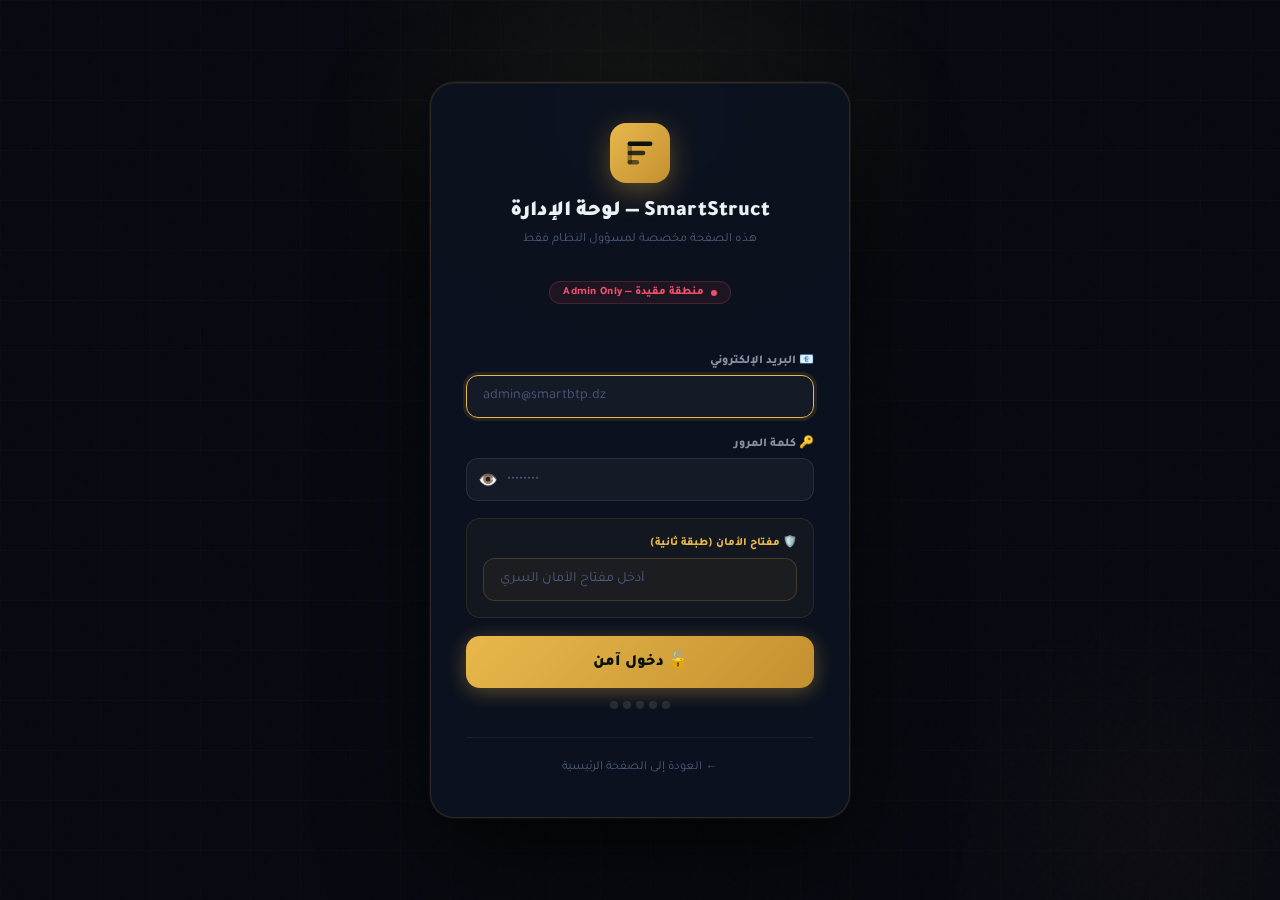
<file: admin-login.html>
<!DOCTYPE html>
<html lang="ar" dir="rtl">
<head>
<meta charset="UTF-8">
<meta name="viewport" content="width=device-width, initial-scale=1.0">
<title>SmartStruct — Admin Access</title>
<!-- No indexing by search engines -->
<meta name="robots" content="noindex, nofollow, noarchive">
<link rel="preconnect" href="https://fonts.googleapis.com">
<link rel="stylesheet" href="https://fonts.googleapis.com/css2?family=Tajawal:wght@400;600;700;800;900&family=JetBrains+Mono:wght@400;600;700&display=swap">
<style>
  :root {
    --gold: #E8B84B; --gold2: #C49030; --gold3: #F5D07A;
    --bg: #060A10; --bg2: #0C1220; --bg3: #0F1828;
    --border: rgba(255,255,255,0.06); --border2: rgba(255,255,255,0.1);
    --text: #EDF2F7; --muted: #8892A4; --dim: #4A5B7A;
    --green: #34C38F; --red: #F04E6A;
    --radius: 12px;
  }

  *, *::before, *::after { box-sizing: border-box; margin: 0; padding: 0; }
  html { scroll-behavior: smooth; }

  body {
    font-family: 'Tajawal', sans-serif;
    background: var(--bg);
    color: var(--text);
    min-height: 100vh;
    display: flex;
    align-items: center;
    justify-content: center;
    overflow: hidden;
    position: relative;
  }

  /* Animated background */
  .bg-layer {
    position: fixed; inset: 0; z-index: 0; pointer-events: none;
  }
  .bg-grid {
    position: absolute; inset: 0;
    background-image:
      linear-gradient(rgba(232,184,75,.018) 1px, transparent 1px),
      linear-gradient(90deg, rgba(232,184,75,.018) 1px, transparent 1px);
    background-size: 50px 50px;
  }
  .bg-glow-1 {
    position: absolute; top: -20%; left: 50%; transform: translateX(-50%);
    width: 700px; height: 600px;
    background: radial-gradient(ellipse, rgba(232,184,75,.07) 0%, transparent 65%);
    animation: pulseGlow 6s ease-in-out infinite;
  }
  .bg-glow-2 {
    position: absolute; bottom: -20%; right: -10%;
    width: 500px; height: 500px;
    background: radial-gradient(ellipse, rgba(240,78,106,.04) 0%, transparent 65%);
    animation: pulseGlow 8s ease-in-out infinite reverse;
  }
  @keyframes pulseGlow {
    0%, 100% { opacity: 0.6; transform: translateX(-50%) scale(1); }
    50% { opacity: 1; transform: translateX(-50%) scale(1.08); }
  }

  /* Noise texture */
  body::after {
    content: '';
    position: fixed; inset: 0; z-index: 1;
    background-image: url("data:image/svg+xml,%3Csvg viewBox='0 0 200 200' xmlns='http://www.w3.org/2000/svg'%3E%3Cfilter id='n'%3E%3CfeTurbulence type='fractalNoise' baseFrequency='0.85' numOctaves='4' stitchTiles='stitch'/%3E%3C/filter%3E%3Crect width='100%25' height='100%25' filter='url(%23n)' opacity='0.03'/%3E%3C/svg%3E");
    pointer-events: none; opacity: .5;
  }

  /* Card */
  .card {
    position: relative; z-index: 10;
    background: rgba(12, 18, 32, 0.9);
    border: 1px solid rgba(232,184,75,.15);
    border-radius: 24px;
    padding: 2.5rem 2.2rem;
    width: 100%; max-width: 420px;
    margin: 1rem;
    box-shadow:
      0 0 0 1px rgba(232,184,75,.06),
      0 40px 100px rgba(0,0,0,.7),
      inset 0 1px 0 rgba(255,255,255,.05);
    animation: cardIn .5s cubic-bezier(0.34, 1.56, 0.64, 1) both;
    backdrop-filter: blur(20px);
  }
  @keyframes cardIn {
    from { opacity: 0; transform: translateY(28px) scale(0.95); }
    to   { opacity: 1; transform: none; }
  }

  /* Header */
  .card-header {
    text-align: center; margin-bottom: 2rem;
  }
  .logo-icon {
    width: 60px; height: 60px;
    background: linear-gradient(135deg, #E8B84B, #C49030);
    border-radius: 16px;
    display: inline-flex; align-items: center; justify-content: center;
    font-size: 1.8rem;
    margin-bottom: 1rem;
    box-shadow: 0 8px 28px rgba(232,184,75,.35);
  }
  .card-title {
    font-size: 1.35rem; font-weight: 900;
    color: var(--text);
    margin-bottom: .3rem;
  }
  .card-sub {
    font-size: .8rem; color: var(--dim);
    line-height: 1.5;
  }

  /* Security badge */
  .sec-badge {
    display: inline-flex; align-items: center; gap: .4rem;
    background: rgba(240,78,106,.08);
    border: 1px solid rgba(240,78,106,.2);
    border-radius: 20px;
    padding: .25rem .85rem;
    font-size: .7rem; font-weight: 800;
    color: #F04E6A;
    margin-bottom: 1.5rem;
    letter-spacing: .3px;
  }
  .sec-dot {
    width: 6px; height: 6px; border-radius: 50%;
    background: #F04E6A;
    animation: blink 1.5s ease-in-out infinite;
  }
  @keyframes blink { 0%,100%{opacity:1} 50%{opacity:.3} }

  /* Form */
  .form-group { margin-bottom: 1.1rem; }
  .form-label {
    display: block;
    font-size: .75rem; font-weight: 800;
    color: var(--muted);
    margin-bottom: .4rem;
    letter-spacing: .3px;
  }
  .form-input {
    width: 100%;
    padding: .75rem 1rem;
    background: rgba(255,255,255,.04);
    border: 1px solid var(--border2);
    border-radius: var(--radius);
    color: var(--text);
    font-family: 'Tajawal', sans-serif;
    font-size: .9rem;
    outline: none;
    transition: border-color .2s, box-shadow .2s;
  }
  .form-input:focus {
    border-color: var(--gold);
    box-shadow: 0 0 0 3px rgba(232,184,75,.12);
  }
  .form-input::placeholder { color: var(--dim); }

  .pass-wrap { position: relative; }
  .pass-toggle {
    position: absolute; left: .75rem; top: 50%; transform: translateY(-50%);
    background: none; border: none; cursor: pointer;
    color: var(--dim); font-size: 1rem;
    transition: color .2s;
  }
  .pass-toggle:hover { color: var(--muted); }
  .pass-wrap .form-input { padding-left: 2.5rem; }

  /* Security key field */
  .sec-field-wrap {
    background: rgba(232,184,75,.04);
    border: 1px solid rgba(232,184,75,.12);
    border-radius: 14px;
    padding: 1rem;
    margin-bottom: 1.1rem;
  }
  .sec-field-label {
    font-size: .7rem; font-weight: 800;
    color: var(--gold); margin-bottom: .5rem;
    display: flex; align-items: center; gap: .4rem;
  }

  /* Button */
  .btn-login {
    width: 100%;
    padding: .9rem;
    background: linear-gradient(135deg, #E8B84B, #C49030);
    color: #09120A;
    border: none; border-radius: 14px;
    font-family: 'Tajawal', sans-serif;
    font-size: 1rem; font-weight: 900;
    cursor: pointer;
    transition: all .25s;
    box-shadow: 0 4px 20px rgba(232,184,75,.35);
    display: flex; align-items: center; justify-content: center; gap: .5rem;
    margin-top: .5rem;
  }
  .btn-login:hover {
    box-shadow: 0 8px 32px rgba(232,184,75,.5);
    transform: translateY(-1px);
  }
  .btn-login:active { transform: scale(.97); }
  .btn-login:disabled {
    opacity: .6; cursor: not-allowed;
    transform: none; box-shadow: none;
  }

  /* Alert */
  .alert {
    padding: .75rem 1rem; border-radius: var(--radius);
    font-size: .85rem; display: flex; align-items: center; gap: .5rem;
    margin-bottom: 1rem; display: none;
  }
  .alert-error {
    background: rgba(240,78,106,.1);
    border: 1px solid rgba(240,78,106,.3);
    color: #f79fa9;
  }
  .alert-warn {
    background: rgba(232,184,75,.08);
    border: 1px solid rgba(232,184,75,.25);
    color: var(--gold);
  }

  /* Footer */
  .card-footer {
    margin-top: 1.8rem; padding-top: 1.2rem;
    border-top: 1px solid var(--border);
    text-align: center;
  }
  .back-link {
    font-size: .78rem; color: var(--dim);
    text-decoration: none;
    cursor: pointer;
    transition: color .2s;
    display: inline-flex; align-items: center; gap: .3rem;
  }
  .back-link:hover { color: var(--muted); }

  /* Attempts counter */
  .attempts-bar {
    display: flex; gap: .3rem; justify-content: center;
    margin-top: .8rem;
  }
  .attempt-dot {
    width: 8px; height: 8px; border-radius: 50%;
    background: rgba(255,255,255,.1);
    transition: background .3s;
  }
  .attempt-dot.used { background: var(--red); }

  /* Lockout overlay */
  .lockout {
    text-align: center; padding: .5rem 0;
    display: none;
  }
  .lockout-icon { font-size: 2.5rem; margin-bottom: .8rem; }
  .lockout-title {
    font-size: 1.1rem; font-weight: 900;
    color: #f79fa9; margin-bottom: .4rem;
  }
  .lockout-text { font-size: .82rem; color: var(--dim); line-height: 1.6; }
  .lockout-timer {
    font-size: 1.8rem; font-weight: 900;
    font-family: 'JetBrains Mono', monospace;
    color: var(--red); margin: .8rem 0;
  }

  /* Loading spinner */
  @keyframes spin { to { transform: rotate(360deg); } }
  .spinner {
    width: 18px; height: 18px;
    border: 2px solid rgba(9,18,10,.3);
    border-top-color: #09120A;
    border-radius: 50%;
    animation: spin .7s linear infinite;
    display: none;
  }

  /* Success state */
  .success-state {
    text-align: center; padding: 1rem 0;
    display: none;
    animation: fadeIn .4s ease;
  }
  @keyframes fadeIn { from{opacity:0;transform:translateY(10px)} to{opacity:1;transform:none} }
  .success-icon { font-size: 3rem; margin-bottom: 1rem; }
  .success-title {
    font-size: 1.2rem; font-weight: 900;
    color: var(--green); margin-bottom: .4rem;
  }
  .success-sub { font-size: .82rem; color: var(--dim); }
</style>
</head>
<body>

<!-- Animated Background -->
<div class="bg-layer">
  <div class="bg-grid"></div>
  <div class="bg-glow-1"></div>
  <div class="bg-glow-2"></div>
</div>

<!-- Login Card -->
<div class="card" id="mainCard">

  <!-- Header -->
  <div class="card-header">
    <div class="logo-icon">
      <svg xmlns="http://www.w3.org/2000/svg" viewBox="0 0 36 36" width="32" height="32">
        <defs>
          <linearGradient id="ssGA" x1="0%" y1="0%" x2="100%" y2="100%">
            <stop offset="0%" stop-color="#09120A"/>
            <stop offset="100%" stop-color="#09120A"/>
          </linearGradient>
        </defs>
        <rect x="4" y="5" width="28" height="5" rx="2.5" fill="#09120A"/>
        <rect x="4" y="15.5" width="20" height="5" rx="2.5" fill="#09120A" opacity=".82"/>
        <rect x="4" y="26" width="13" height="5" rx="2.5" fill="#09120A" opacity=".6"/>
        <rect x="4" y="5" width="5" height="26" rx="2.5" fill="#09120A" opacity=".35"/>
      </svg>
    </div>
    <div class="card-title">SmartStruct — لوحة الإدارة</div>
    <div class="card-sub">هذه الصفحة مخصصة لمسؤول النظام فقط</div>
  </div>

  <div style="text-align:center; margin-bottom:1.5rem">
    <div class="sec-badge">
      <div class="sec-dot"></div>
      منطقة مقيدة — Admin Only
    </div>
  </div>

  <!-- Form Content -->
  <div id="formContent">
    <!-- Error Alert -->
    <div class="alert alert-error" id="alertError">❌ <span id="alertMsg">بيانات غير صحيحة</span></div>
    <div class="alert alert-warn" id="alertWarn">⚠️ <span id="alertWarnMsg"></span></div>

    <!-- Email -->
    <div class="form-group">
      <label class="form-label">📧 البريد الإلكتروني</label>
      <input class="form-input" id="adminEmail" type="email" placeholder="admin@smartbtp.dz" dir="ltr" autocomplete="off">
    </div>

    <!-- Password -->
    <div class="form-group">
      <label class="form-label">🔑 كلمة المرور</label>
      <div class="pass-wrap">
        <input class="form-input" id="adminPass" type="password" placeholder="••••••••" dir="ltr" autocomplete="off">
        <button class="pass-toggle" type="button" onclick="togglePass()">👁️</button>
      </div>
    </div>

    <!-- Security Key (2nd Factor) -->
    <div class="sec-field-wrap">
      <div class="sec-field-label">🛡️ مفتاح الأمان (طبقة ثانية)</div>
      <div class="form-group" style="margin-bottom:0">
        <input class="form-input" id="adminSecKey" type="password" placeholder="أدخل مفتاح الأمان السري" dir="ltr" autocomplete="off"
          style="background:rgba(232,184,75,.04);border-color:rgba(232,184,75,.2)">
      </div>
    </div>

    <!-- Login Button -->
    <button class="btn-login" id="loginBtn" onclick="doAdminLogin()">
      <span id="btnText">🔓 دخول آمن</span>
      <div class="spinner" id="spinner"></div>
    </button>

    <!-- Attempts Dots -->
    <div class="attempts-bar" id="attemptsDots">
      <div class="attempt-dot" id="dot1"></div>
      <div class="attempt-dot" id="dot2"></div>
      <div class="attempt-dot" id="dot3"></div>
      <div class="attempt-dot" id="dot4"></div>
      <div class="attempt-dot" id="dot5"></div>
    </div>
  </div>

  <!-- Lockout State -->
  <div class="lockout" id="lockoutState">
    <div class="lockout-icon">🔒</div>
    <div class="lockout-title">تم قفل الوصول مؤقتاً</div>
    <div class="lockout-text">تجاوزت عدد المحاولات المسموح بها.<br>يُرجى الانتظار:</div>
    <div class="lockout-timer" id="lockTimer">05:00</div>
    <div class="lockout-text">ثم أعد المحاولة</div>
  </div>

  <!-- Success State -->
  <div class="success-state" id="successState">
    <div class="success-icon">✅</div>
    <div class="success-title">تم التحقق بنجاح</div>
    <div class="success-sub">جاري التحويل إلى لوحة التحكم...</div>
  </div>

  <!-- Footer -->
  <div class="card-footer">
    <a class="back-link" onclick="goBack()">← العودة إلى الصفحة الرئيسية</a>
  </div>

</div>

<script>
// ═══════════════════════════════════════════════════════
//  SmartStruct — Secure Admin Login
//  هذا الملف يجب أن يبقى سرياً ولا يُشارك رابطه
// ═══════════════════════════════════════════════════════

// ── إعدادات الأمان ──
const ADMIN_CONFIG = {
  maxAttempts: 5,
  lockoutMinutes: 5,
  // مفتاح الأمان الثاني — يجب تغييره من قِبل المسؤول
  securityKey: 'SSTR-ADMIN-2025',
};

// ── DB: قراءة بيانات المستخدمين من localStorage (مع Supabase fallback) ──
async function getUsersAsync() {
  // محاولة جلب من Supabase أولاً
  try {
    const cfg = JSON.parse(localStorage.getItem('sbtp_supabase_config') || '{}');
    if (cfg.url && cfg.anonKey) {
      const resp = await fetch(`${cfg.url}/rest/v1/users?is_admin=eq.true&is_active=eq.true`, {
        headers: {
          'apikey': cfg.anonKey,
          'Authorization': `Bearer ${cfg.anonKey}`,
          'Content-Type': 'application/json'
        }
      });
      if (resp.ok) {
        const users = await resp.json();
        if (users.length) return users;
      }
    }
  } catch(e) {}
  // Fallback to localStorage
  return getUsers();
}

function getUsers() {
  try {
    // المفتاح الصحيح يطابق ما يستخدمه التطبيق الرئيسي: sbtp5_users
    const raw = localStorage.getItem('sbtp5_users');
    if (raw) return JSON.parse(raw);
    // Fallback: بيانات افتراضية إذا لم تُهيَّأ قاعدة البيانات بعد
    return [
      {
        id: 1, tenant_id: null, full_name: 'مسؤول النظام',
        email: 'admin@smartbtp.dz', password: 'Admin@SmartBTP2025',
        role: 'admin', is_admin: true, is_active: true
      }
    ];
  } catch(e) { return []; }
}

// ── تهيئة بيانات افتراضية إذا كانت قاعدة البيانات فارغة ──
function ensureDefaultAdmin() {
  try {
    const initialized = localStorage.getItem('sbtp5_initialized');
    if (!initialized) {
      // لم يُشغَّل التطبيق الرئيسي بعد — نحفظ المسؤول الافتراضي
      const existing = localStorage.getItem('sbtp5_users');
      if (!existing) {
        localStorage.setItem('sbtp5_users', JSON.stringify([
          { id:1, tenant_id:null, full_name:'مسؤول النظام', email:'admin@smartbtp.dz',
            password:'Admin@SmartBTP2025', role:'admin', is_admin:true, is_active:true }
        ]));
      }
    }
  } catch(e) {}
}

// ── حالة المحاولات ──
let attempts = parseInt(sessionStorage.getItem('adm_att') || '0');
let lockUntil = parseInt(sessionStorage.getItem('adm_lock') || '0');

// ── تحقق من الحالة عند التحميل ──
window.addEventListener('DOMContentLoaded', () => {
  ensureDefaultAdmin();
  checkLockout();
  document.getElementById('adminEmail').focus();
  // Enter key
  ['adminEmail','adminPass','adminSecKey'].forEach(id => {
    document.getElementById(id).addEventListener('keydown', e => {
      if (e.key === 'Enter') doAdminLogin();
    });
  });
  renderDots();
});

// ── رسم نقاط المحاولات ──
function renderDots() {
  for (let i = 1; i <= 5; i++) {
    const d = document.getElementById('dot' + i);
    if (d) d.className = 'attempt-dot' + (i <= attempts ? ' used' : '');
  }
}

// ── فحص القفل ──
function checkLockout() {
  if (lockUntil && Date.now() < lockUntil) {
    showLockout();
    startCountdown();
    return true;
  } else if (lockUntil && Date.now() >= lockUntil) {
    // Reset after lockout
    attempts = 0;
    sessionStorage.removeItem('adm_att');
    sessionStorage.removeItem('adm_lock');
    lockUntil = 0;
  }
  return false;
}

// ── تسجيل الدخول الآمن ──
async function doAdminLogin() {
  if (checkLockout()) return;

  const email   = document.getElementById('adminEmail')?.value?.trim().toLowerCase();
  const pass    = document.getElementById('adminPass')?.value;
  const secKey  = document.getElementById('adminSecKey')?.value?.trim();

  // Validate fields
  if (!email || !pass || !secKey) {
    showError('يرجى ملء جميع الحقول بما فيها مفتاح الأمان');
    return;
  }

  // Show loading
  setLoading(true);
  await delay(800); // Anti-brute-force delay

  // 1️⃣ Check security key
  if (secKey !== ADMIN_CONFIG.securityKey) {
    setLoading(false);
    recordFail('مفتاح الأمان غير صحيح');
    return;
  }

  // 2️⃣ Check credentials (Supabase first, then localStorage)
  const users = await getUsersAsync();
  const user = users.find(u =>
    u.email === email &&
    u.password === pass &&
    u.is_admin === true &&
    u.is_active === true
  );

  if (!user) {
    setLoading(false);
    recordFail('البريد الإلكتروني أو كلمة المرور غير صحيحة');
    return;
  }

  // ✅ SUCCESS
  attempts = 0;
  sessionStorage.removeItem('adm_att');
  sessionStorage.removeItem('adm_lock');

  // Save session (same key as main app)
  sessionStorage.setItem('sbtp_user', JSON.stringify(user));
  sessionStorage.setItem('sbtp_admin_auth', '1'); // extra admin flag

  setLoading(false);
  showSuccess();

  // Redirect after brief delay
  setTimeout(() => {
    window.location.href = 'index.html#admin';
  }, 1800);
}

function recordFail(msg) {
  attempts++;
  sessionStorage.setItem('adm_att', attempts);
  renderDots();

  const remaining = ADMIN_CONFIG.maxAttempts - attempts;

  if (attempts >= ADMIN_CONFIG.maxAttempts) {
    lockUntil = Date.now() + ADMIN_CONFIG.lockoutMinutes * 60 * 1000;
    sessionStorage.setItem('adm_lock', lockUntil);
    showLockout();
    startCountdown();
  } else {
    showError(msg + (remaining > 0 ? ` — تبقى ${remaining} محاولة` : ''));
  }
}

function setLoading(on) {
  const btn = document.getElementById('loginBtn');
  const txt = document.getElementById('btnText');
  const sp  = document.getElementById('spinner');
  btn.disabled = on;
  txt.style.display = on ? 'none' : 'inline';
  sp.style.display  = on ? 'block' : 'none';
}

function showError(msg) {
  const el = document.getElementById('alertError');
  document.getElementById('alertMsg').textContent = msg;
  el.style.display = 'flex';
  setTimeout(() => el.style.display = 'none', 4000);
}

function showLockout() {
  document.getElementById('formContent').style.display = 'none';
  document.getElementById('lockoutState').style.display = 'block';
  document.getElementById('successState').style.display = 'none';
}

function showSuccess() {
  document.getElementById('formContent').style.display = 'none';
  document.getElementById('lockoutState').style.display = 'none';
  document.getElementById('successState').style.display = 'block';
}

function startCountdown() {
  const el = document.getElementById('lockTimer');
  function tick() {
    const rem = Math.max(0, lockUntil - Date.now());
    if (rem <= 0) {
      window.location.reload();
      return;
    }
    const m = Math.floor(rem / 60000);
    const s = Math.floor((rem % 60000) / 1000);
    el.textContent = `${String(m).padStart(2,'0')}:${String(s).padStart(2,'0')}`;
    setTimeout(tick, 1000);
  }
  tick();
}

function togglePass() {
  const p = document.getElementById('adminPass');
  p.type = p.type === 'password' ? 'text' : 'password';
}

function goBack() {
  window.location.href = 'index.html';
}

function delay(ms) { return new Promise(r => setTimeout(r, ms)); }
</script>
</body>
</html>
</file>
